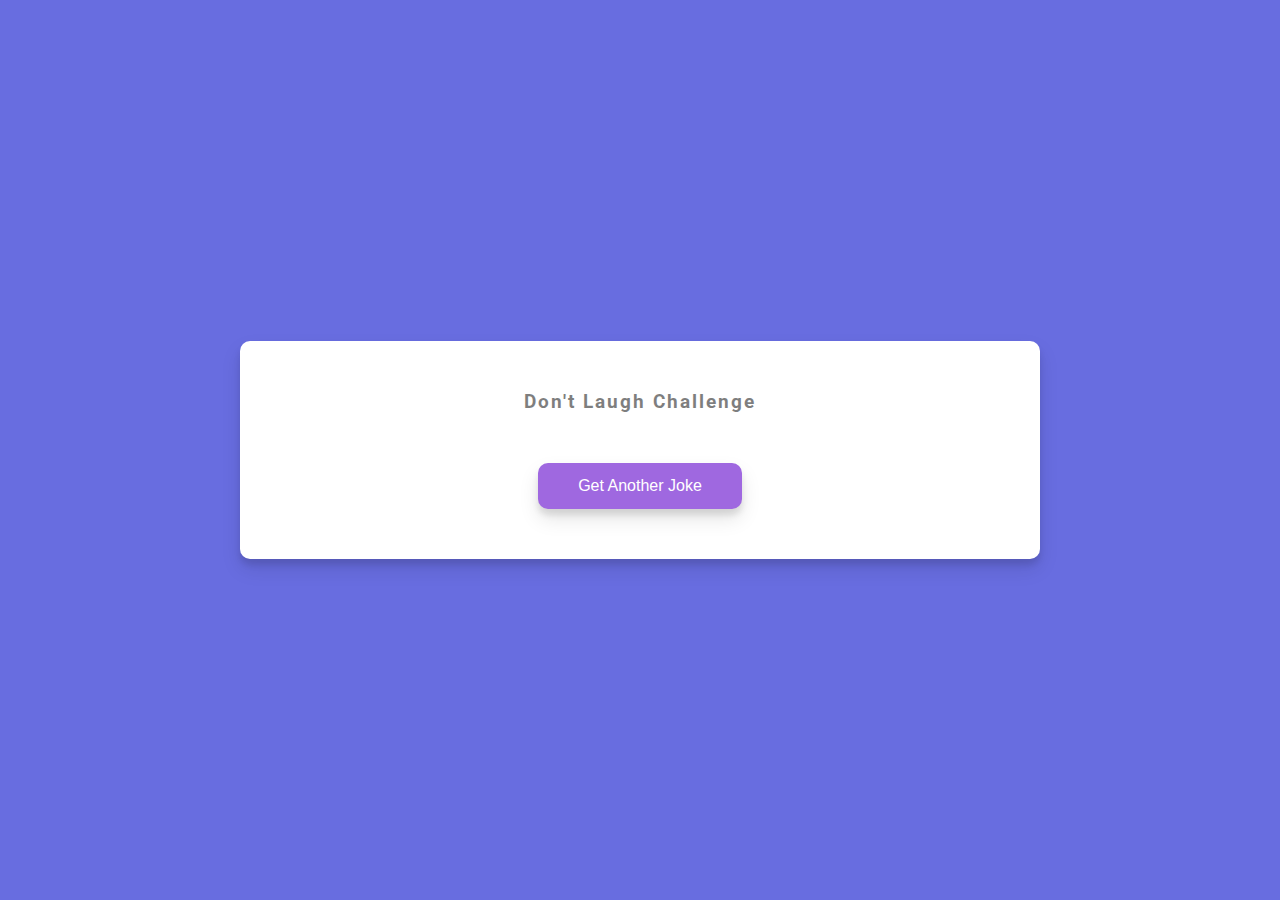
<file: dad_jokes/index.html>
<!DOCTYPE html>
<html lang="en">
<head>
    <meta charset="UTF-8">
    <meta http-equiv="X-UA-Compatible" content="IE=edge">
    <meta name="viewport" content="width=device-width, initial-scale=1.0">
    <link rel="stylesheet" href="style.css">
    <title>Dad Jokes</title>
</head>
    <body>
        <div class="container">
            <h3>Don't Laugh Challenge</h3>
            <div id="joke" class="joke"> 
            </div>
            <button id="jokeBtn" class="btn">Get Another Joke</button>
        </div>
        <script src="script.js"></script>
    </body>
</html>
</file>
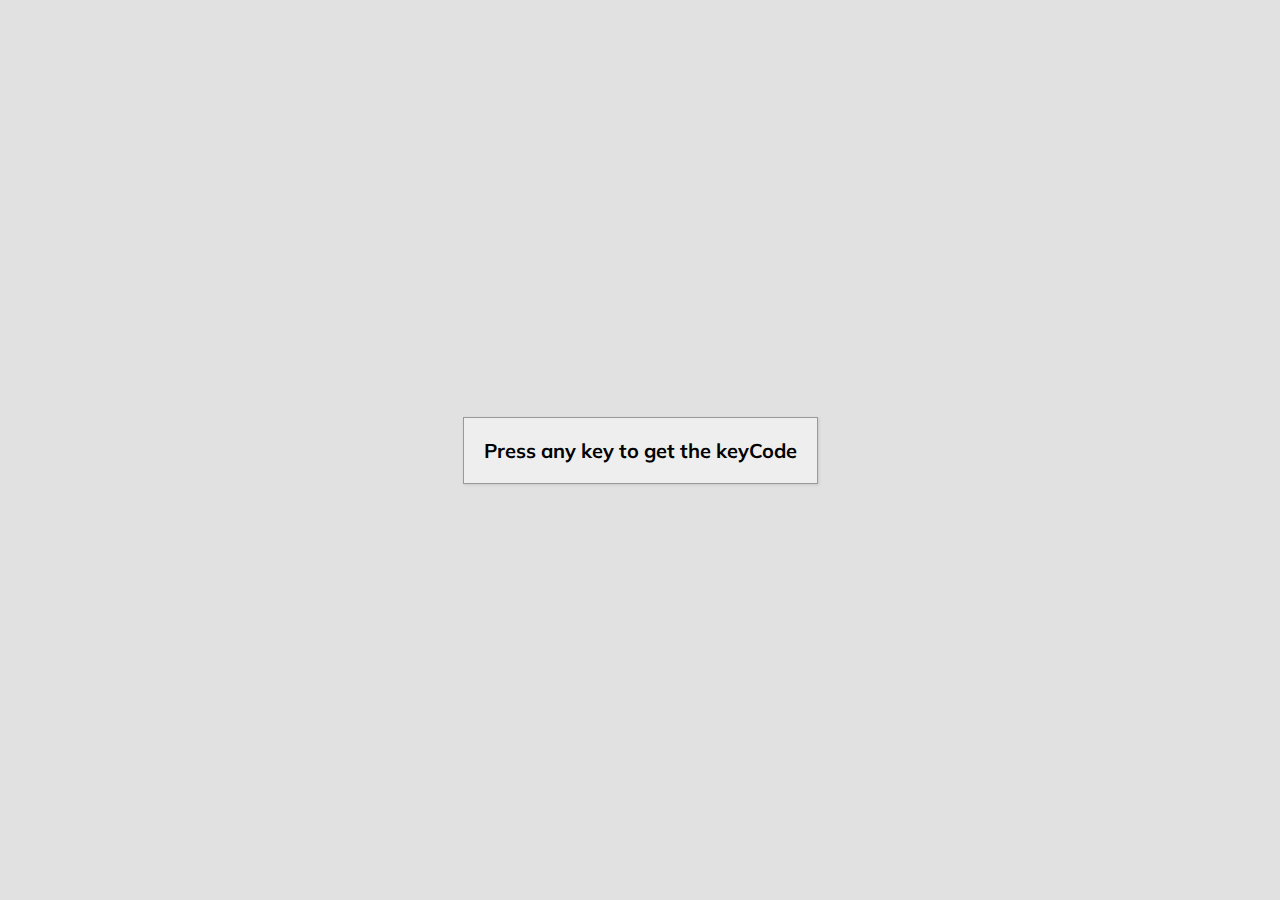
<file: event_keycodes/index.html>
<!DOCTYPE html>
<html lang="en">
<head>
    <meta charset="UTF-8">
    <meta http-equiv="X-UA-Compatible" content="IE=edge">
    <meta name="viewport" content="width=device-width, initial-scale=1.0">
    <link rel="stylesheet" href="style.css">
    <title>Event KeyCodes</title>
</head>
    <body>
        <div id="insert">
            
            <div class="key">
                Press any key to get the keyCode
            </div>
        </div>
        <script src="script.js"></script>
    </body>
</html>
</file>
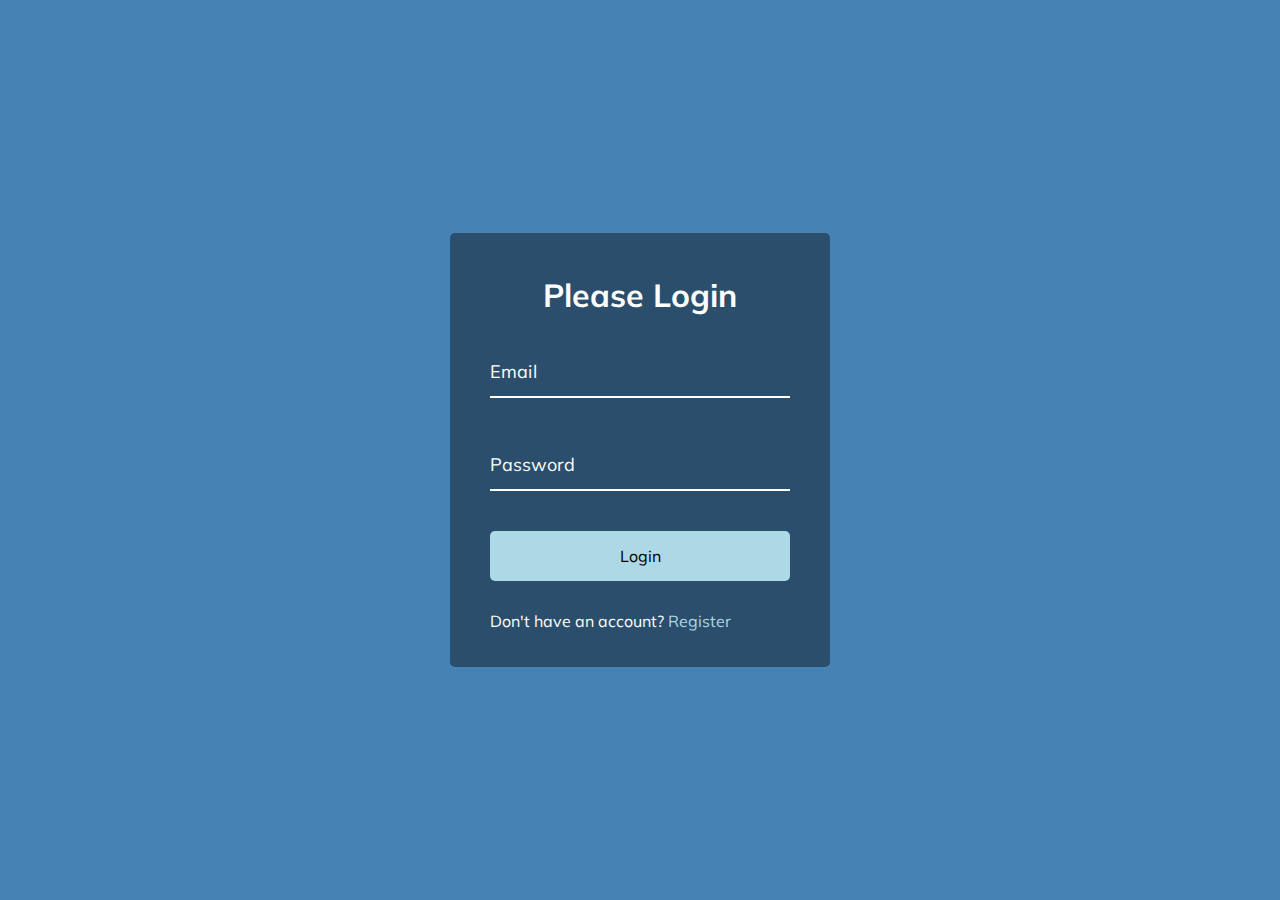
<file: form_wave_animation/index.html>
<!DOCTYPE html>
<html lang="en">
<head>
    <meta charset="UTF-8">
    <meta http-equiv="X-UA-Compatible" content="IE=edge">
    <meta name="viewport" content="width=device-width, initial-scale=1.0">
    <link rel="stylesheet" href="style.css">
    <title>Form Input Wave</title>
</head>
    <body>
        <div class="container">
            <h1>Please Login</h1>
            <form>
                <div class="form-control">
                    <input type="text" required>
                    <label>Email</label>
                </div>

                <div class="form-control">
                    <input type="password" required>
                    <label>Password</label>
                </div>

                <button class="btn">Login</button>

                <p class="text">Don't have an account? <a 
                    href="#">Register</a></p>
            </form>
        </div>

        <script src="script.js"></script>
    </body>
</html>
</file>
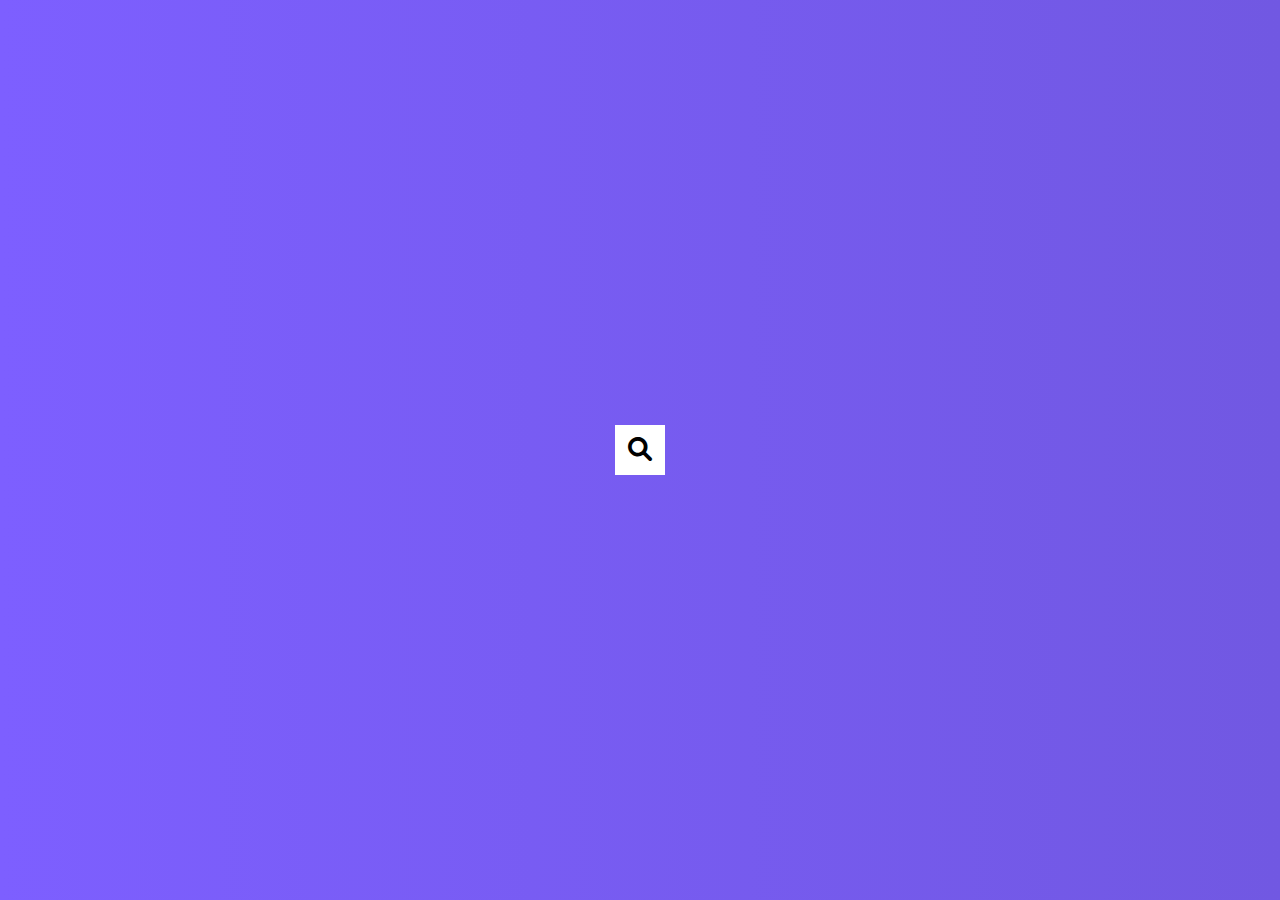
<file: hidden_search_widget/index.html>
<!DOCTYPE html>
<html lang="en">
<head>
    <meta charset="UTF-8">
    <meta http-equiv="X-UA-Compatible" content="IE=edge">
    <meta name="viewport" content="width=device-width, initial-scale=1.0">
    <link rel="stylesheet" href="https://cdnjs.cloudflare.com/ajax/libs/font-awesome/6.0.0/css/all.min.css" integrity="sha512-9usAa10IRO0HhonpyAIVpjrylPvoDwiPUiKdWk5t3PyolY1cOd4DSE0Ga+ri4AuTroPR5aQvXU9xC6qOPnzFeg==" crossorigin="anonymous" referrerpolicy="no-referrer" />
    <link rel="stylesheet" href="style.css">
    <title>Hidden Search Widget</title>
</head>
    <body>
        <div class="search">
            <input type="text" class="input" placeholder="Search...">
            <button class="btn">
                <i class="fas fa-search"></i>
            </button>
        </div>

        <script src="script.js"></script>
    </body>
</html>
</file>
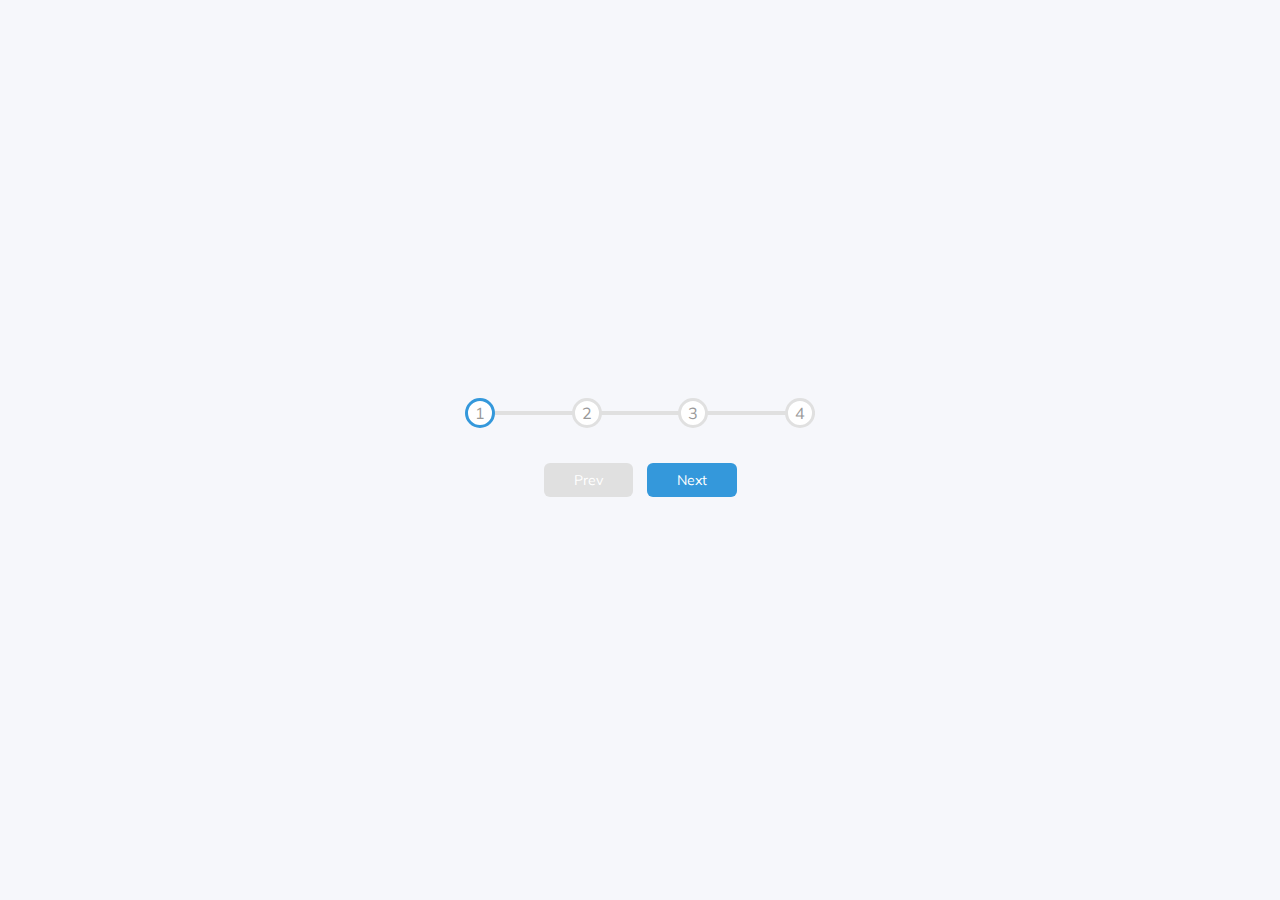
<file: progress_steps/index.html>
<!DOCTYPE html>
<html lang="en">
    <head>
        <meta charset="UTF-8">
        <meta http-equiv="X-UA-Compatible" content="IE=edge">
        <meta name="viewport" content="width=device-width, initial-scale=1.0">
        <link rel="stylesheet" href="style.css">
        <title>Progress Steps</title>
    </head>
    <body>
        <div class="container">
            <div class="progress-container">
                <div class="progress" id="progress"></div>
                    <div class="circle active">1</div>
                    <div class="circle">2</div>
                    <div class="circle">3</div>
                    <div class="circle">4</div>
            </div>

            <button class="btn" id="prev" disabled>Prev</button>
            <button class="btn" id="next">Next</button>
        </div>
        <script src="script.js"></script>
    </body>
</html>
</file>
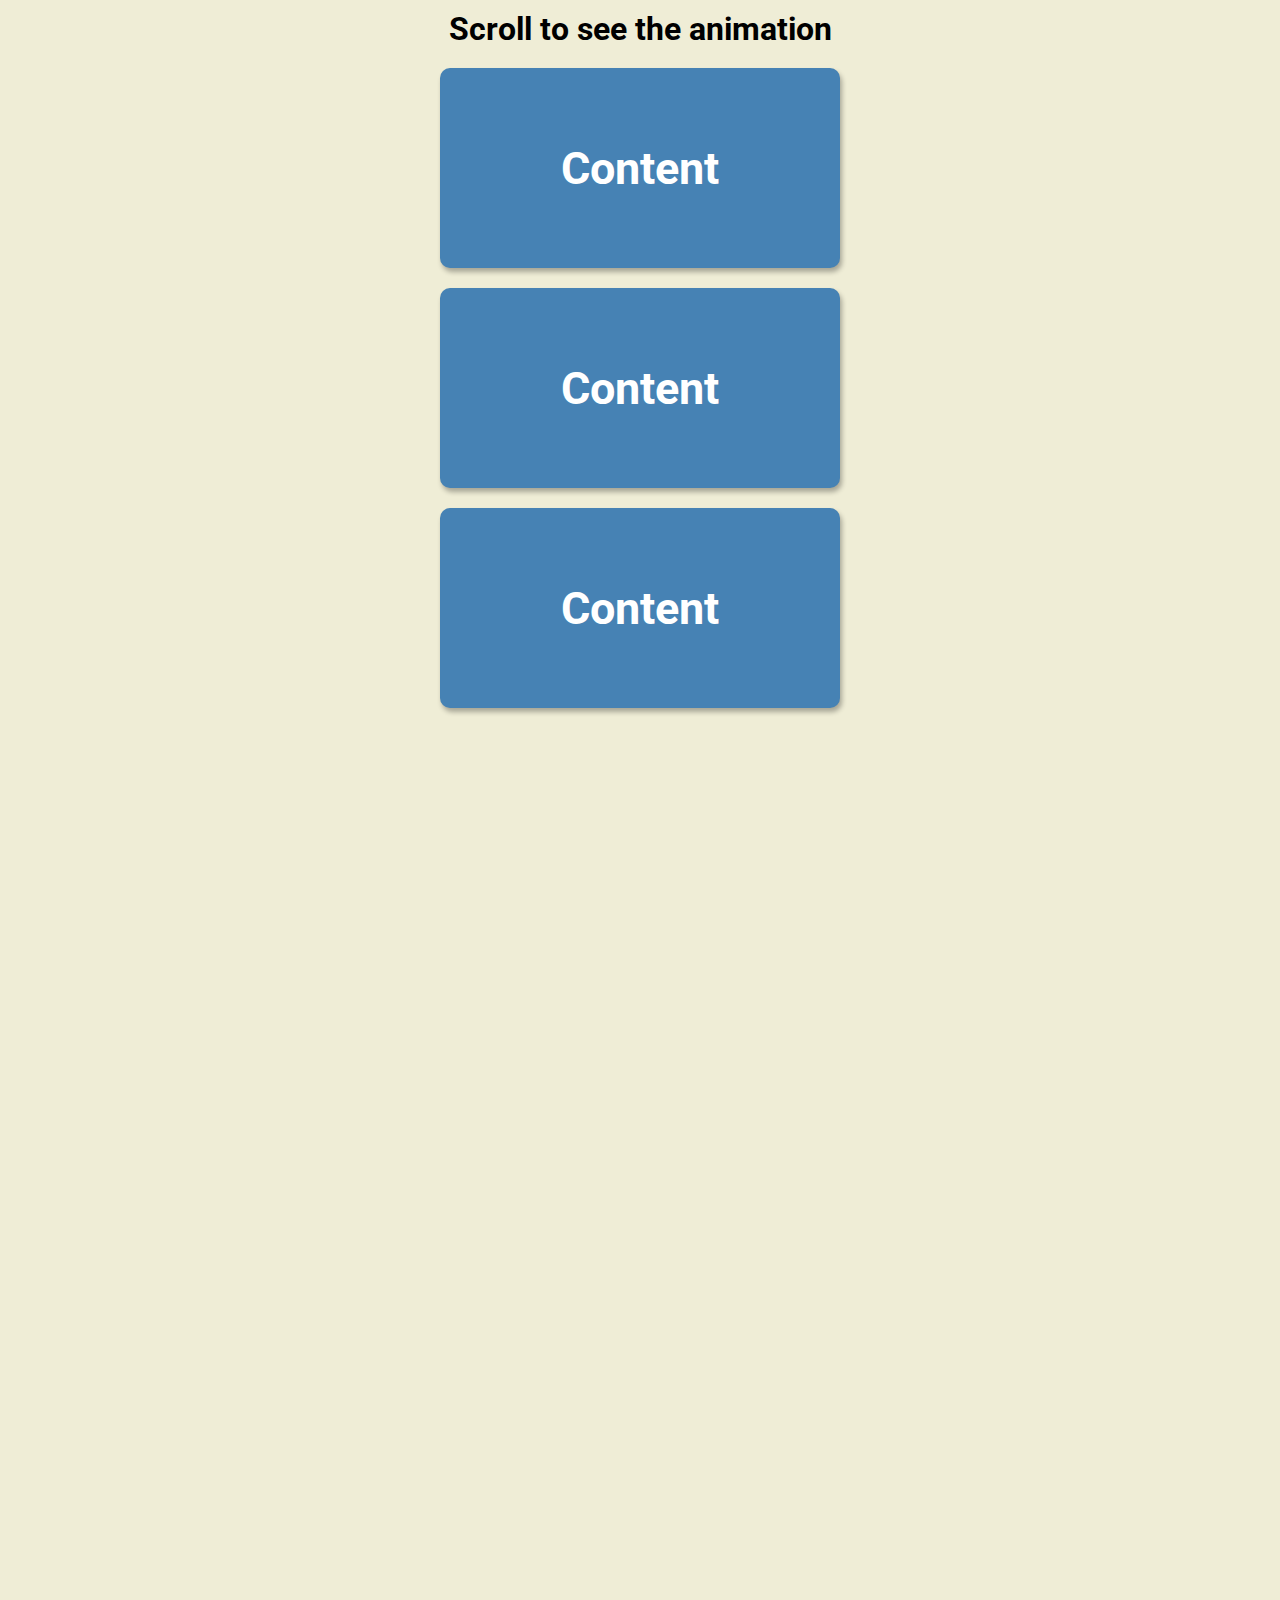
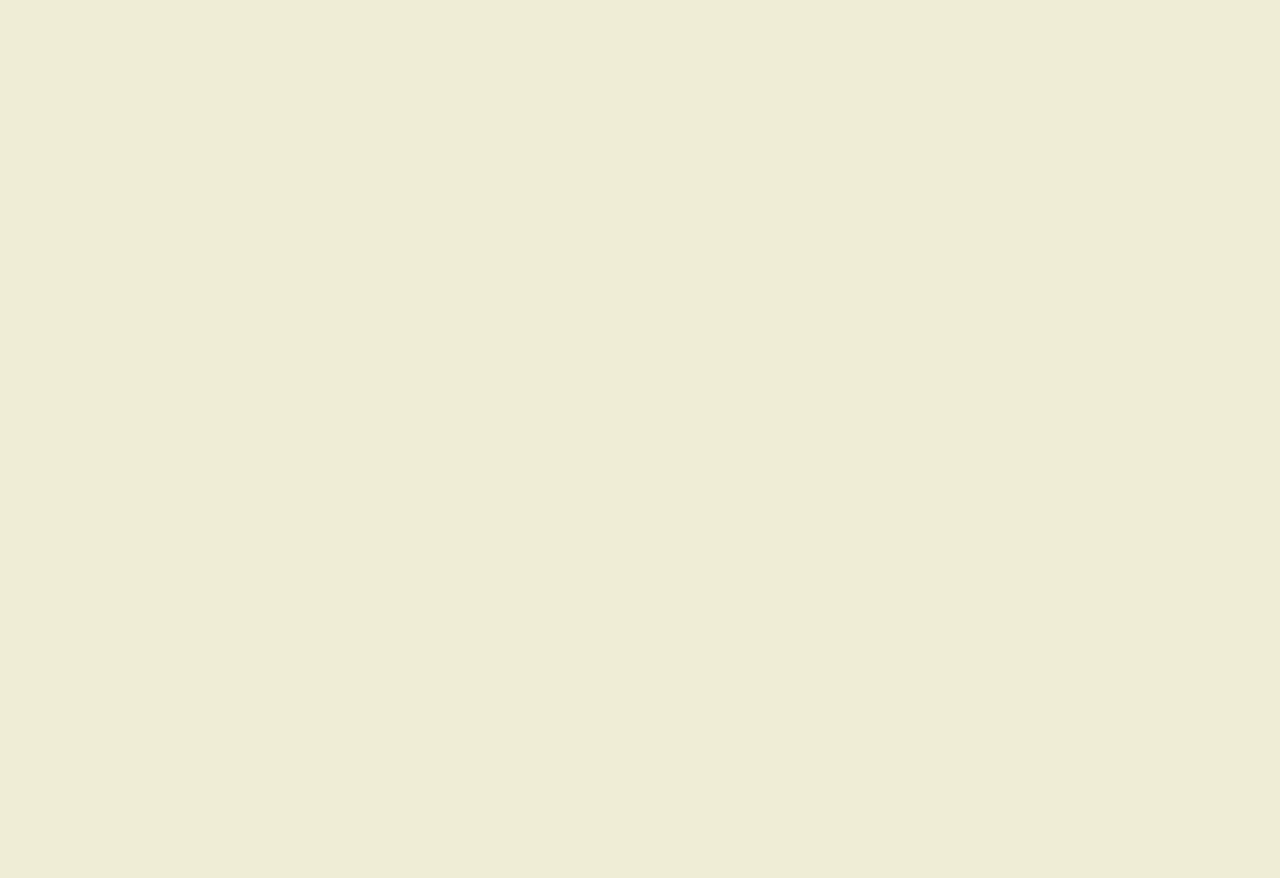
<file: scroll_animation/index.html>
<!DOCTYPE html>
<html lang="en">
<head>
    <meta charset="UTF-8">
    <meta http-equiv="X-UA-Compatible" content="IE=edge">
    <meta name="viewport" content="width=device-width, initial-scale=1.0">
    <link rel="stylesheet" href="style.css">
    <title>Scroll Animation</title>
</head>
    <body>
        <h1>Scroll to see the animation</h1>
        <div class="box"><h2>Content</h2></div>
        <div class="box"><h2>Content</h2></div>
        <div class="box"><h2>Content</h2></div>
        <div class="box"><h2>Content</h2></div>
        <div class="box"><h2>Content</h2></div>
        <div class="box"><h2>Content</h2></div>
        <div class="box"><h2>Content</h2></div>
        <div class="box"><h2>Content</h2></div>
        <div class="box"><h2>Content</h2></div>
        <div class="box"><h2>Content</h2></div>
        <div class="box"><h2>Content</h2></div>

        <script src="script.js"></script>
    </body>
</html>
</file>
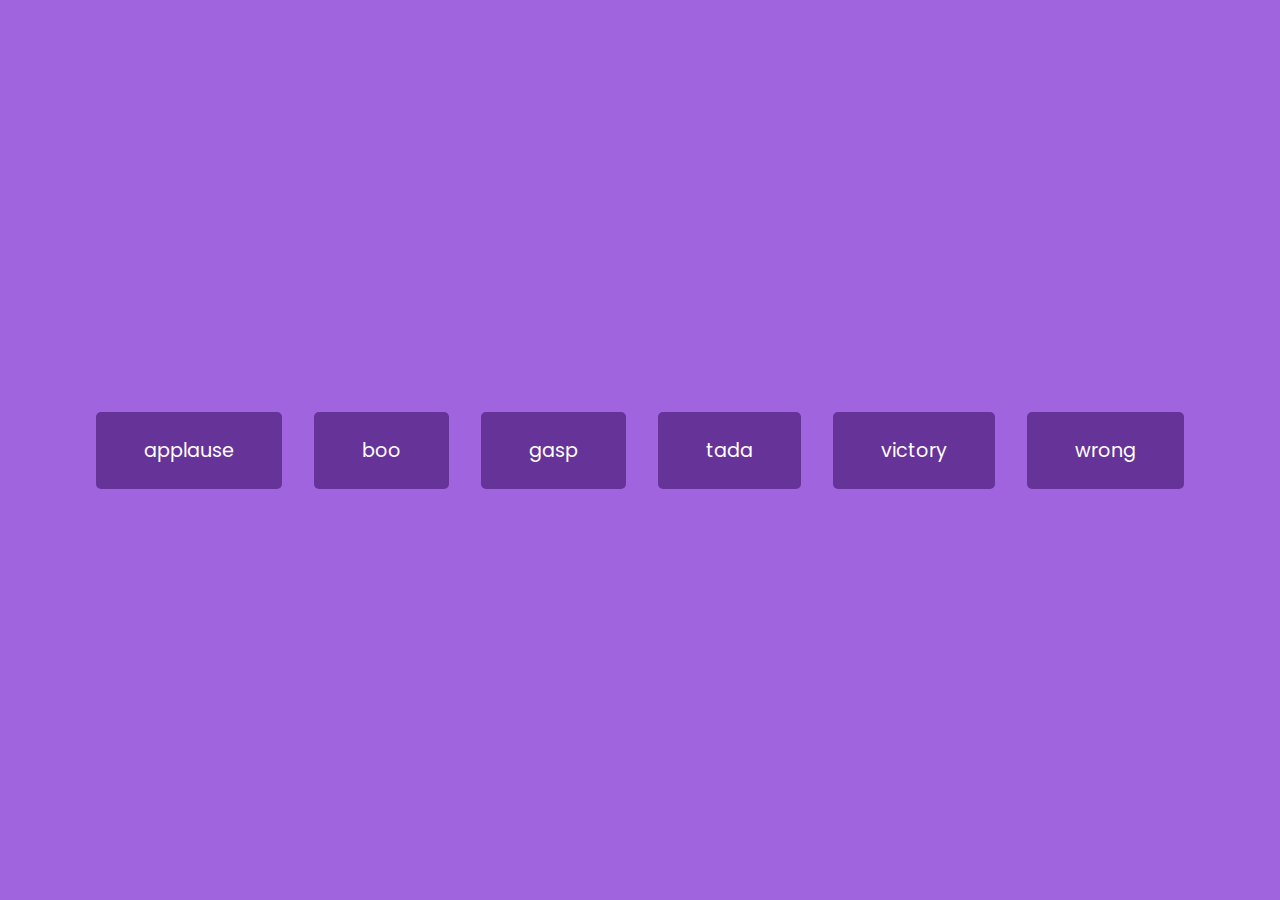
<file: sound_board/index.html>
<!DOCTYPE html>
<html lang="en">
<head>
    <meta charset="UTF-8">
    <meta http-equiv="X-UA-Compatible" content="IE=edge">
    <meta name="viewport" content="width=device-width, initial-scale=1.0">
    <link rel="stylesheet" href="style.css">
    <title>Sound Board</title>
</head>
    <body>
        <audio id="applause" src="sounds/sound-board_sounds_applause.mp3"></audio>
        <audio id="boo" src="sounds/sound-board_sounds_boo.mp3"></audio>
        <audio id="gasp" src="sounds/sound-board_sounds_gasp.mp3"></audio>
        <audio id="tada" src="sounds/sound-board_sounds_tada.mp3"></audio>
        <audio id="victory" src="sounds/sound-board_sounds_victory.mp3"></audio>
        <audio id="wrong" src="sounds/sound-board_sounds_wrong.mp3"></audio>

        <div id="buttons"></div>
        
        <script src="script.js"></script>
    </body>
</html>
</file>
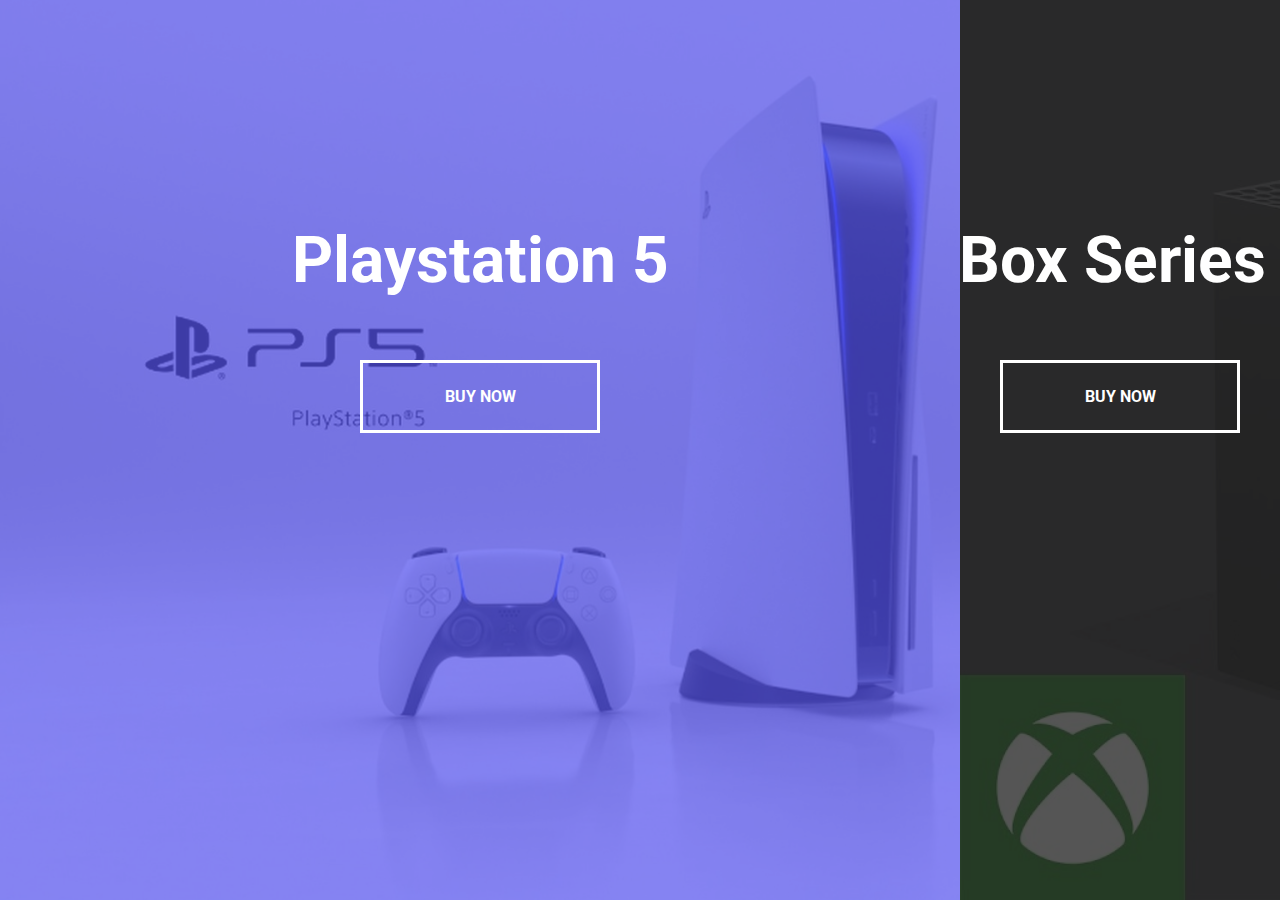
<file: split_landing_page/index.html>
<!DOCTYPE html>
<html lang="en">
<head>
    <meta charset="UTF-8">
    <meta http-equiv="X-UA-Compatible" content="IE=edge">
    <meta name="viewport" content="width=device-width, initial-scale=1.0">
    <link rel="stylesheet" href="style.css">
    <title>Split Landing Page</title>
</head>
    <body>
       <div class="container">
           <div class="split left">
               <h1>Playstation 5</h1>
               <a href="#" class="btn">Buy Now</a>
           </div>
           <div class="split right">
            <h1>XBox Series X</h1>
            <a href="#" class="btn">Buy Now</a>
        </div>
       </div>
        <script src="script.js"></script>
    </body>
</html>
</file>
<file: dad_jokes/style.css>
@import url('https://fonts.googleapis.com/css2?family=Roboto:ital,wght@0,400;1,700&display=swap');

* {
  box-sizing: border-box;
}
body {
  background-color: #686de0;
  font-family: 'Roboto', sans-serif;
  display: flex;
  flex-direction: column;
  align-items: center;
  justify-content: center;
  height: 100vh;
  overflow: hidden;
  margin: 0;
  padding: 20px;
}

.container {
  background-color: #fff;
  border-radius: 10px;
  box-shadow: 0 10px 20px rgba(0, 0, 0, 0.1), 0 6px 6px rgba(0, 0, 0, 0.1);
  padding: 50px 20px;
  text-align: center;
  max-width: 100%;
  width: 800px;
}

h3 {
  margin: 0;
  opacity: 0.5;
  letter-spacing: 2px;
}

.joke {
  font-size: 30px;
  letter-spacing: 1px;
  line-height: 40px;
  margin: 50px auto;
  max-width: 600px;
}

.btn {
  background-color: #9f68e0;
  color: #fff;
  border: 0;
  border-radius: 10px;
  box-shadow: 0 10px 20px rgba(0, 0, 0, 0.1), 0 6px 6px rgba(0, 0, 0, 0.1);
  padding: 14px 40px;
  font-size: 16px;
  cursor: pointer;
}
.btn:active {
  transform: scale(0.98);
}

.btn:focus {
  outline: 0;
}
</file>
<file: event_keycodes/style.css>
@import url('https://fonts.googleapis.com/css?family=Muli&display=swap');

* {
  box-sizing: border-box;
}
body {
  background-color: #e1e1e1;
  font-family: 'Muli', sans-serif;
  display: flex;
  align-items: center;
  justify-content: center;
  text-align: center;
  height: 100vh;
  overflow: hidden;
  margin: 0;
}

.key {
  border: 1px solid #999;
  background-color: #eee;
  box-shadow: 1px 1px 3px rgba(0, 0, 0, 0.1);
  display: inline-flex;
  align-items: center;
  font-size: 20px;
  font-weight: bold;
  padding: 20px;
  flex-direction: column;
  margin: 10px;
  min-width: 150px;
  position: relative;
}

.key small {
  position: absolute;
  top: -24px;
  left: 0;
  text-align: center;
  width: 100%;
  color: #555;
  font-size: 14px;
}
</file>
<file: form_wave_animation/style.css>
@import url('https://fonts.googleapis.com/css?family=Muli&display=swap');

* {
  box-sizing: border-box;
}
body {
  background-color: steelblue;
  color: #fff;
  font-family: 'Muli', sans-serif;
  display: flex;
  flex-direction: column;
  align-items: center;
  justify-content: center;
  height: 100vh;
  overflow: hidden;
  margin: 0;
}

.container {
  background-color: rgba(0, 0, 0, 0.4);
  padding: 20px 40px;
  border-radius: 5px;
}

.container h1 {
  text-align: center;
  margin-bottom: 30px;
}

.container a {
  text-decoration: none;
  color: lightblue;
}

.btn {
  cursor: pointer;
  display: inline-block;
  width: 100%;
  background: lightblue;
  padding: 15px;
  font-family: inherit;
  font-size: 16px;
  border: 0;
  border-radius: 5px;
}

.btn:focus {
  outline: 0;
}

.btn:active {
  transform: scale(0.98);
}

.text {
  margin-top: 30px;
}

.form-control {
  position: relative;
  margin: 20px 0 40px;
  width: 300px;
}

.form-control input {
  background-color: transparent;
  border: 0;
  border-bottom: 2px #fff solid;
  display: block;
  width: 100%;
  padding: 15px 0;
  font-size: 18px;
  color: #fff;
}

.form-control input:focus,
.form-control input:valid {
  outline: 0;
  border-bottom-color: lightblue;
}

.form-control label {
  position: absolute;
  top: 15px;
  left: 0;
}

.form-control label span {
  display: inline-block;
  font-size: 18px;
  min-width: 5px;
  transition: 0.3s cubic-bezier(0.68, -0.55, 0.265, 1.55);
}

.form-control input:focus + label span,
.form-control input:valid + label span {
  color: lightblue;
  transform: translateY(-30px);
}
</file>
<file: hidden_search_widget/style.css>
@import url('https://fonts.googleapis.com/css2?family=Roboto:ital,wght@0,400;1,700&display=swap');

* {
  box-sizing: border-box;
}
body {
  background-image: linear-gradient(90deg, #7d5fff, #7158e2);
  font-family: 'Roboto', sans-serif;
  display: flex;
  align-items: center;
  justify-content: center;
  height: 100vh;
  overflow: hidden;
  margin: 0;
}

.search {
  position: relative;
  height: 50px;
}

.search .input {
  background-color: #fff;
  border: 0;
  font-size: 18px;
  padding: 15px;
  height: 50px;
  width: 50px;
  transition: width 0.3s ease;
}

.btn {
  background-color: #fff;
  border: 0;
  cursor: pointer;
  font-size: 24px;
  position: absolute;
  top: 0;
  left: 0;
  height: 50px;
  width: 50px;
  transition: transform 0.3s ease;
}

.btn:focus,
.input:focus {
  outline: 0;
}

.search.active .input {
  width: 200px;
}

.search.active .btn {
  transform: translateX(198px);
}
</file>
<file: progress_steps/style.css>
@import url('https://fonts.googleapis.com/css?family=Muli&display=swap');

:root {
  --line-border-fill: #3498db;
  --line-border-empty: #e0e0e0;
}

* {
  box-sizing: border-box;
}

body {
  background-color: #f6f7fb;
  font-family: 'Muli', sans-serif;
  display: flex;
  align-items: center;
  justify-content: center;
  height: 100vh;
  overflow: hidden;
  margin: 0;
}

.container {
  text-align: center;
}

.progress-container {
  display: flex;
  justify-content: space-between;
  position: relative;
  margin-bottom: 30px;
  max-width: 100%;
  width: 350px;
}

.progress-container::before {
  content: ' ';
  background-color: var(--line-border-empty);
  position: absolute;
  top: 50%;
  left: 0;
  transform: translateY(-50%);
  height: 4px;
  width: 100%;
  z-index: -1;
}

.progress {
  background-color: var(--line-border-fill);
  position: absolute;
  top: 50%;
  left: 0;
  transform: translateY(-50%);
  height: 4px;
  width: 0%;
  z-index: -1;
  transition: 0.4s ease;
}

.circle {
  background-color: #fff;
  color: #999;
  border-radius: 50%;
  height: 30px;
  width: 30px;
  display: flex;
  align-items: center;
  justify-content: center;
  border: 3px solid var(--line-border-empty);
  transition: 0.4s ease;
}

.circle.active {
  border-color: var(--line-border-fill);
}

.btn {
  background-color: var(--line-border-fill);
  color: #fff;
  border: 0;
  border-radius: 6px;
  cursor: pointer;
  font-family: inherit;
  padding: 8px 30px;
  margin: 5px;
  font-size: 14px;
}

.btn:active {
  transform: scale(0.98);
}

.btn:focus {
  outline: 0;
}

.btn:disabled {
  background-color: var(--line-border-empty);
  cursor: not-allowed;
}
</file>
<file: scroll_animation/style.css>
@import url('https://fonts.googleapis.com/css2?family=Roboto:ital,wght@0,400;1,700&display=swap');

* {
  box-sizing: border-box;
}
body {
  background-color: #efedd6;
  font-family: 'Roboto', sans-serif;
  display: flex;
  flex-direction: column;
  align-items: center;
  justify-content: center;
  margin: 0;
  overflow-x: hidden; /* removes horizontal scroll bar  */
}

h1 {
  margin: 10px;
}

.box {
  background-color: steelblue;
  color: #fff;
  display: flex;
  align-items: center;
  justify-content: center;
  width: 400px;
  height: 200px;
  margin: 10px;
  border-radius: 10px;
  box-shadow: 2px 4px 5px rgba(0, 0, 0, 0.3);
  transform: translateX(
    400%
  ); /* default is 0, so content is now 400% over the horizonal X axis, meaning it's off screen  */
  transition: transform 0.4s ease;
}

.box:nth-of-type(even) {
  /* sudo selector, will select every other box  */
  transform: translateX(-400%);
}

.box.show {
  transform: translateX(0); /* back to default of 0, so it's back on screen  */
}

.box h2 {
  font-size: 45px;
}
</file>
<file: sound_board/style.css>
@import url('https://fonts.googleapis.com/css2?family=Poppins:ital,wght@200,400;1,700&display=swap');

* {
  box-sizing: border-box;
}
body {
  background-color: rgb(161, 100, 223);
  font-family: 'Poppins', sans-serif;
  display: flex;
  flex-wrap: wrap;
  align-items: center;
  justify-content: center;
  text-align: center;
  height: 100vh;
  overflow: hidden;
  margin: 0;
}

.btn {
  background-color: rebeccapurple;
  border-radius: 5px;
  border: none;
  color: #fff;
  margin: 1rem;
  padding: 1.5rem 3rem;
  font-size: 1.2rem;
  font-family: inherit;
  cursor: pointer;
}

.btn:hover {
  opacity: 0.9;
}

.btn:focus {
  outline: none;
}
</file>
<file: split_landing_page/style.css>
@import url('https://fonts.googleapis.com/css2?family=Roboto:ital,wght@0,400;1,700&display=swap');

:root {
  --left-bg-color: rgba(
    87,
    84,
    236,
    0.7
  ); /* in brackets you have, red, green, blue then alpha value, if the alpha value is 1, it's a solid colour, 0.7, slightly transparent*/
  --right-bg-color: rgba(43, 43, 43, 0.8);
  --left-btn-hover-color: rgba(87, 84, 236, 1);
  --right-btn-hover-color: rgba(28, 122, 28, 1);
  --hover-width: 75%;
  --other-width: 25%;
  --speed: 1000ms;
}

* {
  box-sizing: border-box;
}
body {
  font-family: 'Roboto', sans-serif;
  height: 100vh;
  overflow: hidden;
  margin: 0;
}

h1 {
  font-size: 4rem;
  color: #fff;
  position: absolute;
  left: 50%;
  top: 20%;
  transform: translateX(-50%);
  white-space: nowrap;
}

.btn {
  position: absolute;
  display: flex;
  align-items: center;
  justify-content: center;
  left: 50%;
  top: 40%;
  transform: translateX(-50%);
  text-decoration: none;
  color: #fff;
  border: #fff solid 0.2rem;
  font-size: 1rem;
  font-weight: bold;
  text-transform: uppercase;
  width: 15rem;
  padding: 1.5rem;
}

.split.left .btn:hover {
  background-color: var(--left-btn-hover-color);
  border-color: var(--left-btn-hover-color);
}

.split.right .btn:hover {
  background-color: var(--right-btn-hover-color);
  border-color: var(--right-btn-hover-color);
}

.container {
  position: relative;
  width: 100%;
  height: 100%;
  background: #333;
}

.split {
  position: absolute;
  width: 50%;
  height: 100%;
  overflow: hidden;
}

.split.left {
  left: 0;
  background: url('ps.jpg');
  background-repeat: no-repeat;
  background-size: cover;
}

.split.left::before {
  content: '';
  position: absolute;
  width: 100%;
  height: 100%;
  background-color: var(--left-bg-color);
}

.split.right {
  right: 0;
  background: url('xbox.jpg');
  background-repeat: no-repeat;
  background-size: cover;
}
/* overlay color for right picture */
.split.right::before {
  content: '';
  position: absolute;
  width: 100%;
  height: 100%;
  background-color: var(--right-bg-color);
}

.split.right,
.split.left,
.split.right::before,
.split.left::before {
  transition: all var(--speed) ease-in-out;
}

.hover-left .left {
  width: var(--hover-width);
}

.hover-left .right {
  width: var(--other-width);
}

.hover-right .right {
  width: var(--hover-width);
}

.hover-right .left {
  width: var(--other-width);
}

@media (max-width: 800px) {
  h1 {
    font-size: 2rem;
    top: 30%;
  }

  .btn {
    padding: 1.2rem;
    width: 12rem;
  }
}
</file>
